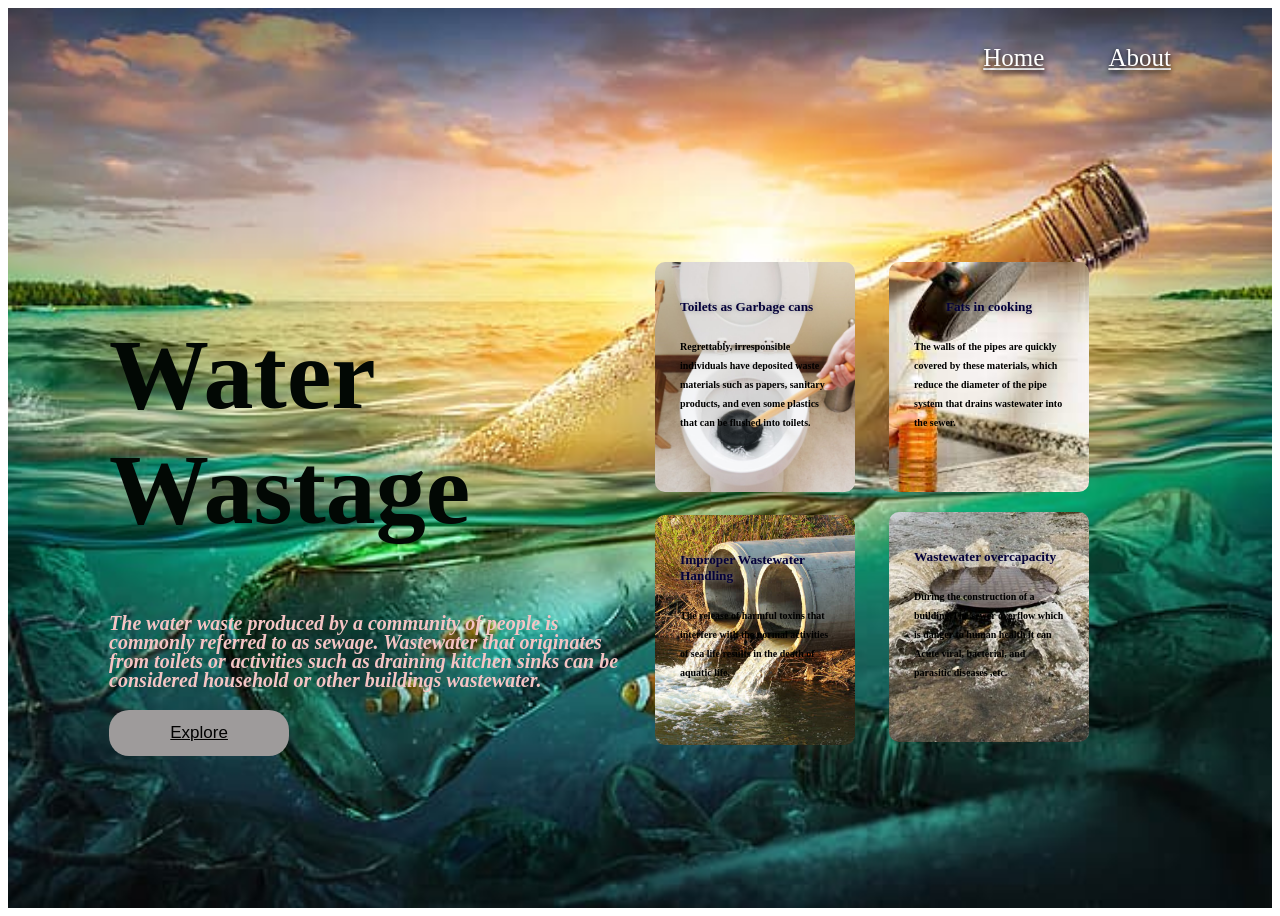
<file: index.html>
<!DOCTYPE html>
<html lang="en">
<head>
    <meta charset="UTF-8">
    <meta name="viewport" content="width=device-width, initial-scale=1.0">
    <title>Water wastage- project</title>
    <link href="web Dashboard pro.css" rel="stylesheet">
</head>
<body>
    <div class="container">
        <div class="navbar">
            <nav>
                <ul>
                    <li><a href="">Home</a></li>
                    <li><a href="Web about pro.html">About</a></li>
                </ul>
            </nav>
            <!--<img src="menu.png" class="menu-icon">-->
        </div>
        <div class="row">
            <div class="col">
                <h1>Water Wastage</h1>
                <p>The water waste produced by a community of people is commonly referred to as sewage. Wastewater that originates from toilets or activities such as draining kitchen sinks can be considered household or other buildings wastewater.</p>
                <button type="button"><a href="Web Content pro.html">Explore</a></button>
            </div>
            <div class="col">
                <div class="card card1">
                    <h5>Toilets as Garbage cans</h5>
                    <p>
                        Regrettably, irresponsible individuals have deposited waste materials such as papers, sanitary products, and even some plastics that can be flushed into toilets.
                    </p>
                </div>
                <div class="card card2">
                    <h5 id="text">Fats in cooking</h5>
                    <p> 
                        The walls of the pipes are quickly covered by these materials, which reduce the diameter of the pipe system that drains wastewater into the sewer.
                    </p>
                </div>
                <div class="card card3">
                    <h5>Improper Wastewater Handling</h5>
                    <p> 
                        The release of harmful toxins that interfere with the normal activities of sea life results in the death of aquatic life.
                    </p>
                </div>
                <div class="card card4">
                    <h5>Wastewater overcapacity</h5>
                    <p>
                        During the construction of a building,The sewer overflow which is danger to human health it can Acute viral, bacterial, and parasitic diseases ,etc.
                    </p>
                </div>
            </div>
        </div>
    </div>
</body>
</html>
</file>
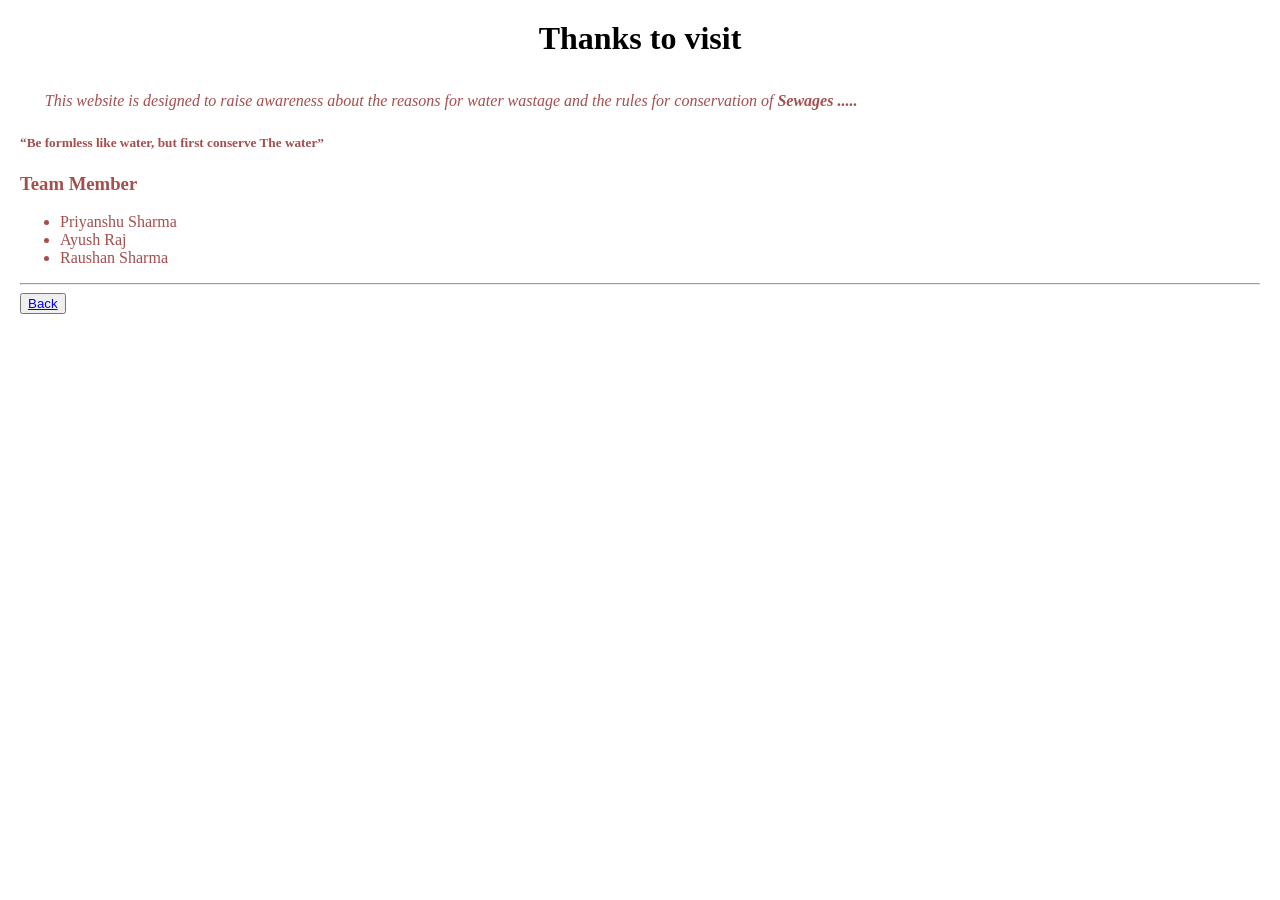
<file: Web about pro.html>
<!DOCTYPE html>
<html lang="en">
<head>
    <meta charset="UTF-8">
    <meta name="viewport" content="width=device-width, initial-scale=1.0">
    <title>About</title>
    <link rel="stylesheet" href="Web about pro.css">
</head>
<body>
    <header>Thanks to visit</header>
    <h1>This website is designed to raise awareness about the reasons for water wastage and the rules for conservation of<strong> Sewages .....</strong></h1>
    <h5><q>Be formless like water, but first conserve The water</q></h5>
    <h3>Team Member</h3>
    <ul>
        <li>Priyanshu Sharma</li>
        <li>Ayush Raj</li>
        <li>Raushan Sharma</li>
    </ul>
    <hr>
    <button type="button"><a href="index.html">Back</a></button>
</body>
</html>
</file>
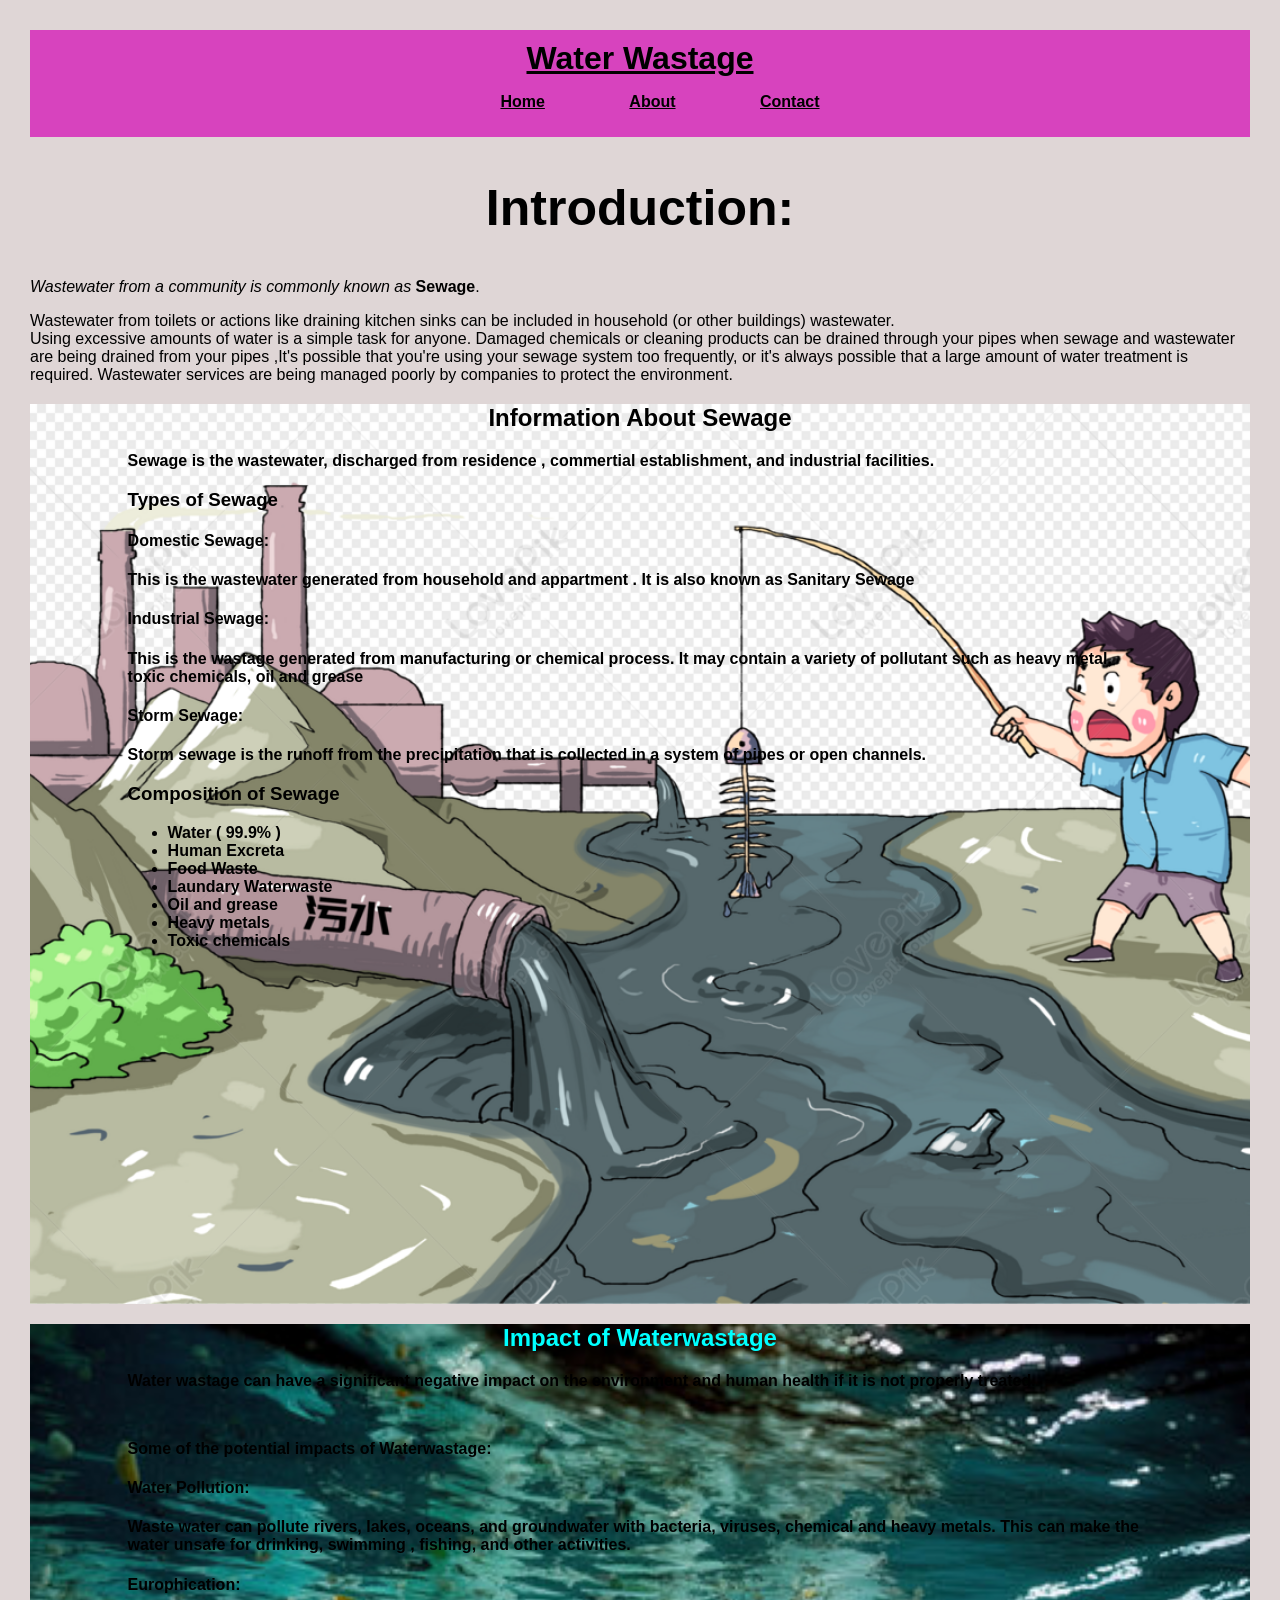
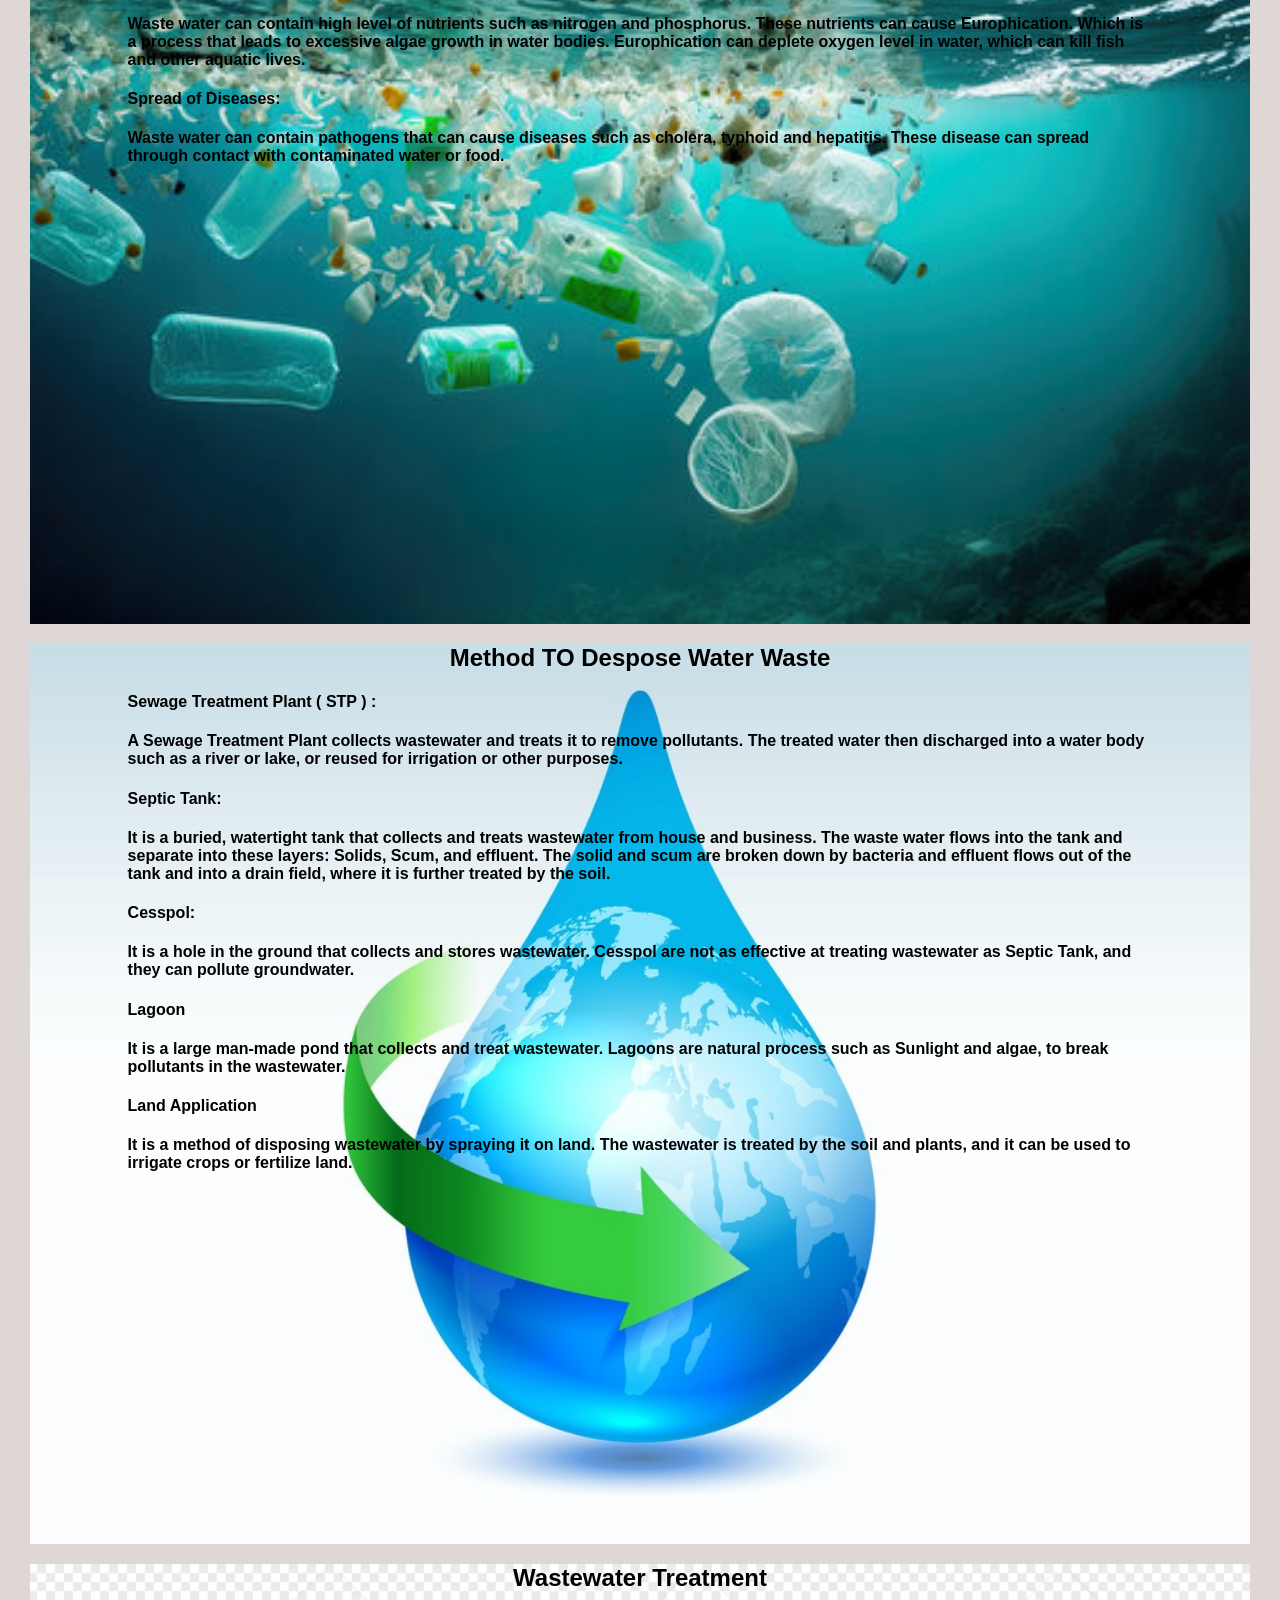
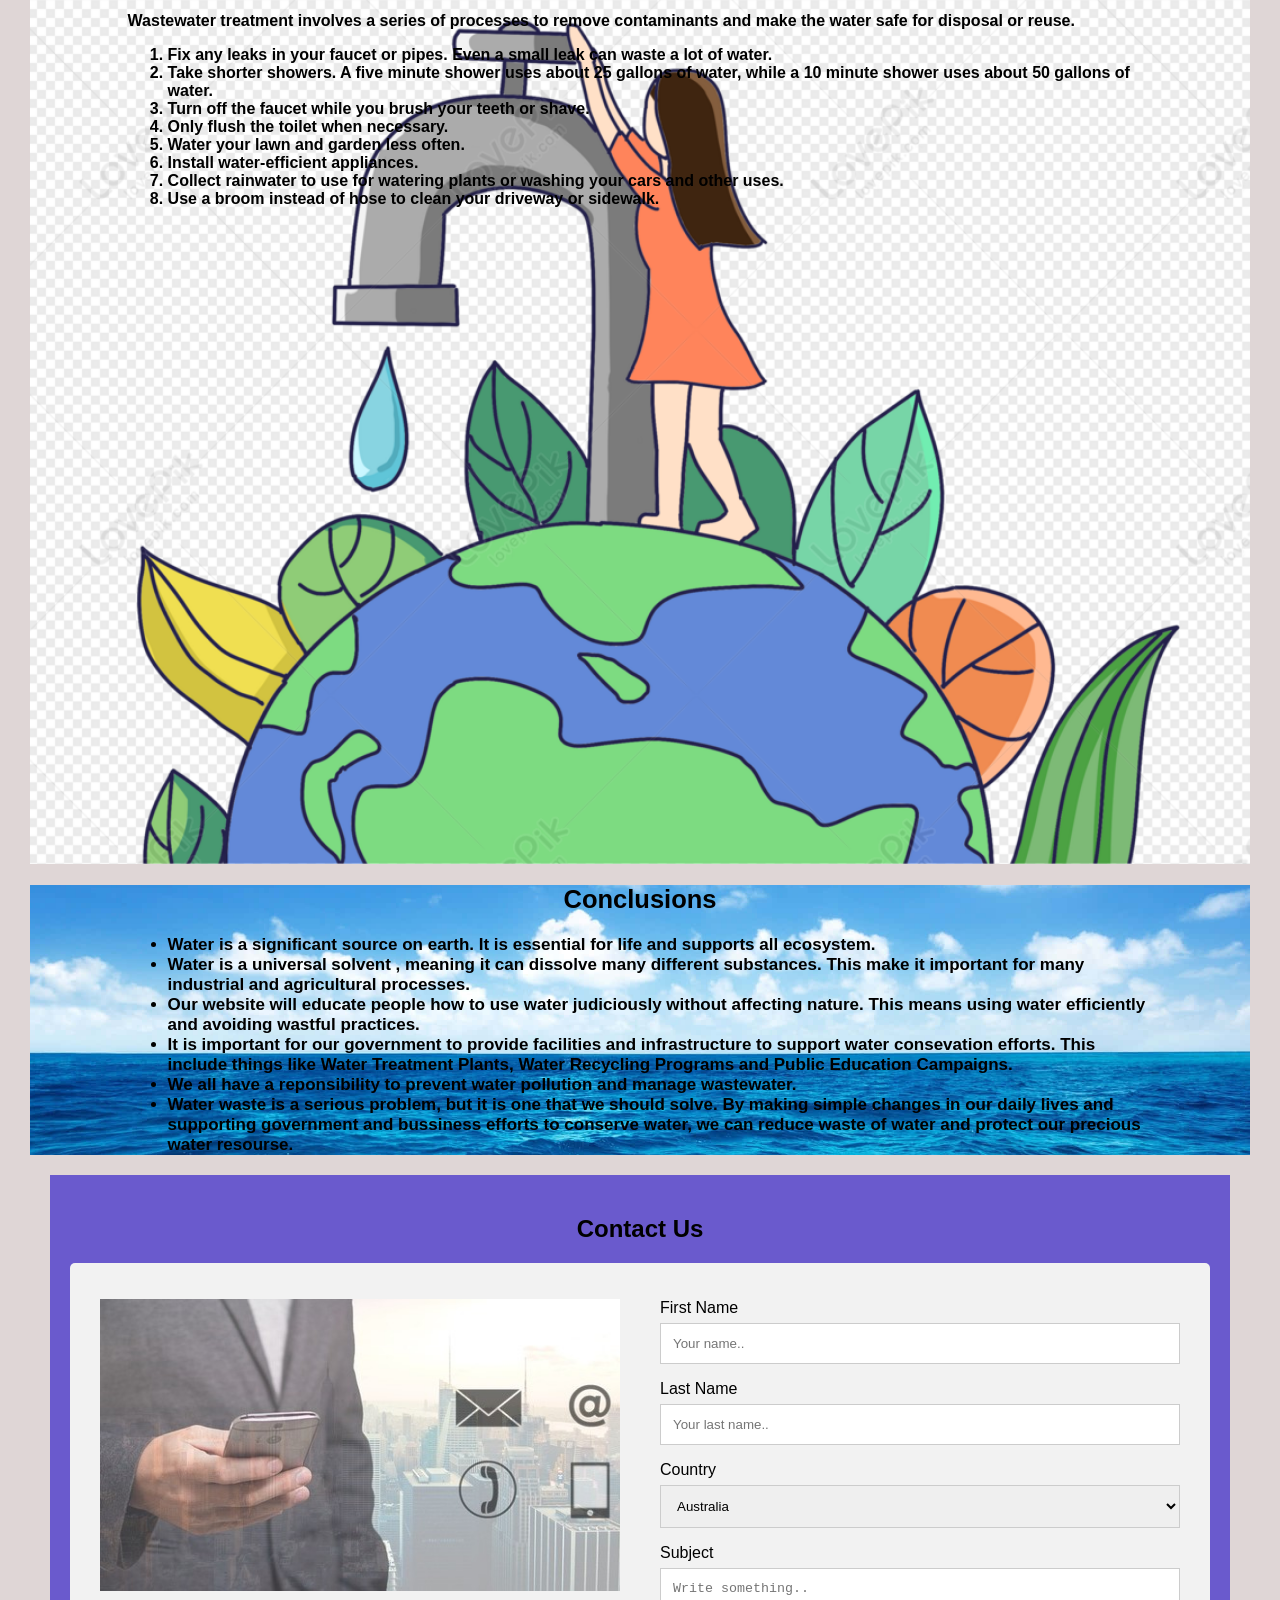
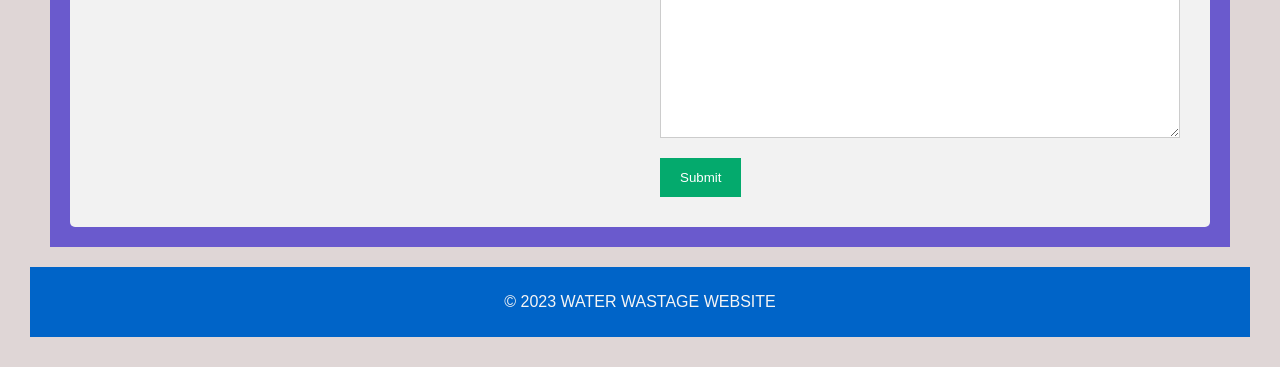
<file: Web Content pro.html>
<!DOCTYPE html>
<html lang="en">
<head>
    <meta charset="UTF-8">
    <meta name="viewport" content="width=device-width, initial-scale=1.0">
    <link rel="stylesheet" href="Web Content pro.css">
    <title>Water wastage</title>
</head>
<body>
    <header>
        <h1>Water wastage</h1>
        <nav>
            <ul>
                <li><a href="index.html"><strong><u>Home</u></strong></a></li>
                <li><a href="Web about pro.html"><strong><u>About</u></strong></a></li>
                <!-- <li><a href="#treatment"><strong><u>Treatment</u></strong></a></li> -->
                <li><a href="#contact"><strong><u>Contact</u></strong></a></li>
            </ul>
        </nav>
    </header>
    <div class="head">
        <h2 style="font-size: 50px;">Introduction:</h2>
        <p>
            <em>Wastewater from a community is commonly known as</em> <strong>Sewage</strong>.
        </p>

        <p>
            Wastewater from toilets or actions like draining kitchen sinks can be included in household (or other buildings) wastewater.<br>
Using excessive amounts of water is a simple task for anyone.
Damaged chemicals or cleaning products can be drained through your pipes when sewage and wastewater are being drained from your pipes ,It's possible that you're using your
 sewage system too frequently, or it's always possible that a large amount of water treatment is required. Wastewater services are being managed poorly by companies to protect the environment.
        </p>
    </div>
    <div class="Sewage">
        <h2>Information About Sewage</h2>
        <p>Sewage is the wastewater, discharged from residence , commertial establishment, and industrial facilities. </p>
        <h3>Types of Sewage</h3>
    <h4>Domestic Sewage:</h4>
        <p>This is the wastewater generated from household and appartment . It is also known as <strong>Sanitary Sewage</strong></p>
    <h4>Industrial Sewage:</h4>
        <p>This is the wastage generated from manufacturing or chemical process. It may contain a variety of pollutant such as heavy metal, toxic chemicals, oil and grease</p>
    <h4>Storm Sewage:</h4> 
        <p>Storm sewage is the runoff from the precipitation that is collected in a system of pipes or open channels.</p>
    <h3>Composition of Sewage</h3>
    <ul>
        <li>Water ( 99.9% )</li>
        <li>Human Excreta</li>
        <li>Food Waste</li>
        <li>Laundary Waterwaste</li>
        <li>Oil and grease</li>
        <li>Heavy metals</li>
        <li>Toxic chemicals</li>
    </ul>
    </div>      

    <div class="pollution">
        <h2 style="color: aqua;">Impact of Waterwastage</h2>
        <p>Water wastage can have a significant negative impact on the environment and human health if it is not properly treated.</p>
        <br>
        <p><strong>Some of the potential impacts of Waterwastage:</strong></p>
    <h4>Water Pollution:</h4>
        <p>Waste water can pollute rivers, lakes, oceans, and groundwater with bacteria, viruses, chemical and heavy metals.
             This can make the water unsafe for drinking, swimming , fishing, and other activities.</p>
    <h4>Europhication:</h4>
        <p>Waste water can contain high level of nutrients such as nitrogen and phosphorus. These nutrients can cause Europhication. 
            Which is a process that leads to excessive algae growth in water bodies. Europhication can deplete oxygen level in water,
             which can kill fish and other aquatic lives.</p>
    <h4>Spread of Diseases:</h4>
        <p>Waste water can contain pathogens that can cause diseases such as cholera, typhoid and hepatitis. These disease can spread 
            through contact with contaminated water or food.</p>
    </div>
    <div class="dispose">
       <h2>Method TO Despose Water Waste</h2> 
    <h4>Sewage Treatment Plant ( STP ) :</h4>
       <p>A Sewage Treatment Plant collects wastewater and treats it to remove pollutants. The treated water then discharged into
         a water body such as a river or lake, or reused for irrigation or other purposes.</p>
    <h4>Septic Tank:</h4>
       <p>It is a buried, watertight tank that collects and treats wastewater from house and business. The waste water 
          flows into the tank and separate into these layers: Solids, Scum, and effluent. The solid and scum are broken down by bacteria
           and effluent flows out of the tank and into a drain field, where it is further treated by the soil.
       </p>
    <h4>Cesspol:</h4>
       <p>It is a hole in the ground that collects and stores wastewater. Cesspol are not as effective at treating wastewater as Septic Tank,
         and they can pollute groundwater.</p>
    <h4>Lagoon</h4>
       <p>It is a large man-made pond that collects and treat wastewater. Lagoons are natural process such as Sunlight and algae, to break pollutants in the wastewater.</p>
    <h4>Land Application</h4>
       <p>It is a method of disposing wastewater by spraying it on land. The wastewater is treated by the soil and plants, and it can be used to irrigate crops or fertilize land.</p>
    </div>
    <div class="conservation">
        <h2>Wastewater Treatment</h2>
        <p>Wastewater treatment involves a series of processes to remove contaminants and make the water safe for disposal or reuse.</p>
    <ol>
        <li>Fix any leaks in your faucet or pipes. Even a small leak can waste a lot of water.</li>
        <li>Take shorter showers. A five minute shower uses about 25 gallons of water, while a 10 minute shower uses about 50 gallons of water.</li>
        <li>Turn off the faucet while you brush your teeth or shave.</li>
        <li>Only flush the toilet when necessary.</li>
        <li>Water your lawn and garden less often.</li>
        <li>Install water-efficient appliances.</li>
        <li>Collect rainwater to use for watering plants or washing your cars and other uses.</li>
        <li>Use a broom instead of hose to clean your driveway or sidewalk.</li>
    </ol>
    </div>

    <div class="conclu">
        <h2>Conclusions</h2>
        <ul>
            <li>Water is a significant source on earth. It is essential for life and supports all ecosystem.</li>
            <li>Water is a universal solvent , meaning it can dissolve many different substances. This make it important for many industrial and agricultural processes.</li>
            <li>Our website will educate people how to use water judiciously without affecting nature. This means using water efficiently and avoiding wastful practices.</li>
            <li>It is important for our government to provide facilities and infrastructure to support water consevation efforts. This include things like 
                <strong>Water Treatment Plants, Water Recycling Programs and Public Education Campaigns.</strong></li>
            <li>We all have a reponsibility to prevent water pollution and manage wastewater.</li>
            <li>Water waste is a serious problem, but it is one that we should solve. By making simple changes in our daily lives and supporting government and bussiness efforts to conserve water,
                we can reduce waste of water and protect our precious water resourse.
            </li>
        </ul>
    </div>

    <section id="contact">
        <div class="contactPage">
            <div style="text-align:center">
                <h2>Contact Us</h2>
              </div>
            <div class="container">
                <div class="row">
                  <div class="column">
                    <img src="contact.jpg" style="width:100%">
                  </div>
                  <div class="column">
                    <form action="/action_page.php">
                      <label for="fname">First Name</label>
                      <input type="text" id="fname" name="firstname" placeholder="Your name..">
                      <label for="lname">Last Name</label>
                      <input type="text" id="lname" name="lastname" placeholder="Your last name..">
                      <label for="country">Country</label>
                      <select id="country" name="country">
                        <option value="australia">Australia</option>
                        <option value="canada">Canada</option>
                        <option value="usa">USA</option>
                        <option value="India">India</option>
                      </select>
                      <label for="subject">Subject</label>
                      <textarea id="subject" name="subject" placeholder="Write something.." style="height:170px"></textarea>
                      <input type="submit" value="Submit">
                    </form>
                  </div>
                </div>
              </div>
        </div>
    </section>
    <footer>
        <p>&copy; 2023 WATER WASTAGE WEBSITE</p>
    </footer>
</body>
</html>
</file>
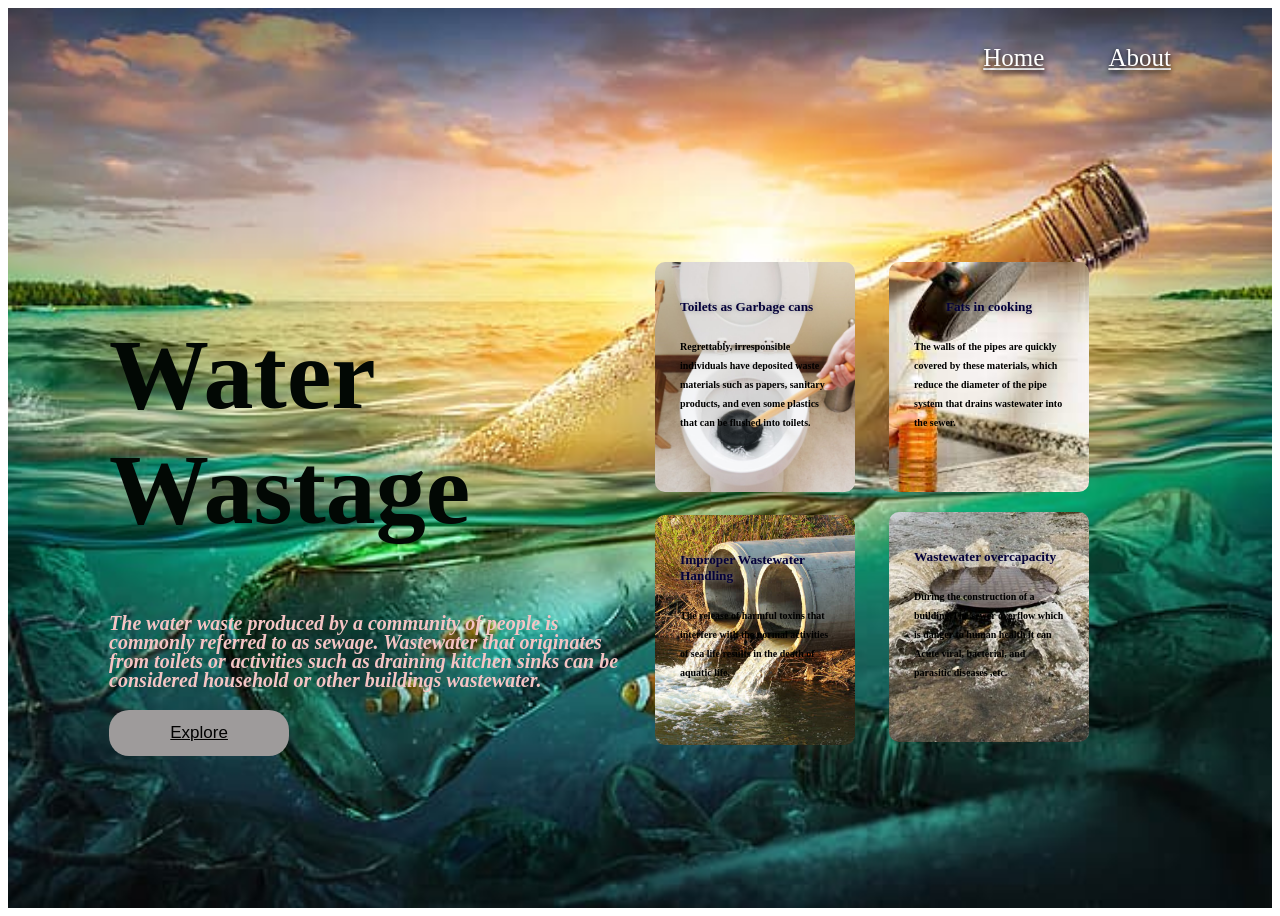
<file: Web Dashboard pro.html>
<!DOCTYPE html>
<html lang="en">
<head>
    <meta charset="UTF-8">
    <meta name="viewport" content="width=device-width, initial-scale=1.0">
    <title>Water wastage- project</title>
    <link href="web Dashboard pro.css" rel="stylesheet">
</head>
<body>
    <div class="container">
        <div class="navbar">
            <nav>
                <ul>
                    <li><a href="">Home</a></li>
                    <li><a href="Web about pro.html">About</a></li>
                </ul>
            </nav>
            <!--<img src="menu.png" class="menu-icon">-->
        </div>
        <div class="row">
            <div class="col">
                <h1>Water Wastage</h1>
                <p>The water waste produced by a community of people is commonly referred to as sewage. Wastewater that originates from toilets or activities such as draining kitchen sinks can be considered household or other buildings wastewater.</p>
                <button type="button"><a href="Web Content pro.html">Explore</a></button>
            </div>
            <div class="col">
                <div class="card card1">
                    <h5>Toilets as Garbage cans</h5>
                    <p>
                        Regrettably, irresponsible individuals have deposited waste materials such as papers, sanitary products, and even some plastics that can be flushed into toilets.
                    </p>
                </div>
                <div class="card card2">
                    <h5 id="text">Fats in cooking</h5>
                    <p> 
                        The walls of the pipes are quickly covered by these materials, which reduce the diameter of the pipe system that drains wastewater into the sewer.
                    </p>
                </div>
                <div class="card card3">
                    <h5>Improper Wastewater Handling</h5>
                    <p> 
                        The release of harmful toxins that interfere with the normal activities of sea life results in the death of aquatic life.
                    </p>
                </div>
                <div class="card card4">
                    <h5>Wastewater overcapacity</h5>
                    <p>
                        During the construction of a building,The sewer overflow which is danger to human health it can Acute viral, bacterial, and parasitic diseases ,etc.
                    </p>
                </div>
            </div>
        </div>
    </div>
</body>
</html>
</file>
<file: web Dashboard pro.css>
.container{
    background-image: url(Background4.jpg);
    background-position: center;
    background-size: cover;
    width: 100%;
    height: 100vh;
    padding-left: 8%;
    padding-right: 8%;
    box-sizing: border-box;
}
.navbar{
    height: 11%;
    display: flex;
    align-items: center;
}
.menu-icon{
    width: 30px;
    cursor: pointer;
    margin-left: 40px;
}
nav{
    flex: 1;
    text-align: right;
}
nav ul li{
    list-style: none;
    display: inline-block;
    margin-left: 60px;
}
nav ul li a{
    text-decoration-color: none;
    text-decoration: underline;
    color: #fff;
    font-size: 25px;
    text-shadow: 0 2px 5px #000;
}
.row{
    display: flex;
    height: 88%;
    align-items: center;
}
.col{
    flex-basis: 50%;
}
h1{
    color: rgb(2, 8, 4);
    font-size: 100px;
    text-shadow: 0 2px 10px rgb(209, 219, 213), 151, 139;
}
p{
    color: #f5c4c4;
    font-size: 20px;
    font-weight: bold;
    line-height: 19px;
    font-style: oblique;
}
button{
    width: 180px;
    color: #000;
    font-size: 17px;
    padding: 13px 0;
    background: #9e9b9b;
    border: 0;
    border-radius: 20px;
    outline: none;
    margin-top: 0;
    box-shadow: #999;
}
.card{
    width: 200px;
    height: 230px;
    display: inline-block;
    border-radius: 10px;
    padding: 15px 25px;
    box-sizing: border-box;
    cursor: pointer;
    margin: 10px 15px;
    background-position: center;
    background-size: cover;
    transition: transform 0.5s;
}
.card1{
    background-image: url(Toilet.jpg);
}
.card2{
    background-image: url(Fats\ use.jpeg);
}
.card3{
    background-image: url(Improper\ ww.jpg);
}
.card4{
    background-image: url(over2.jpg);
}
.card:hover{
    transform: translateY(-10px);
}
h5{
    color: rgb(4, 1, 58);
    text-shadow: 0 0 5px #999;
}
.card p{
    font-size: 10px;
    color: rgb(0, 0, 0);
    font-style: normal;
    text-shadow: rgb(15, 4, 161);
}
button a:hover{
    color: brown;
}
a:hover{
    color: aqua;
}
button a{
    color: #000;
}
#text {
    text-align: center;
}
</file>
<file: Web about pro.css>
header{
    text-align: center;
    text-shadow: rgb(103, 81, 48);
    color: black;
    font-size: xx-large;
    font-weight: bolder;
}
h1{
    padding-top: 10px;
    margin: 2%;
    font-size: medium;
    font-style: oblique;
    font-weight: 200;
}
body{
    color: #a64d4d;
    margin: 20px;
}
</file>
<file: Web Content pro.css>
/* Reset some default styles */
h1{
    margin: 0;
    padding: 0;
    text-align: center;
    color:rgb(0, 0, 0);
    text-decoration: underline;
    text-decoration-color: rgb(0, 0, 0);
    text-transform: capitalize;
    font-style: normal;
}
#home{
    width: 50%;
    margin: 7px auto;
}
h2 {
    color: black;
    text-align: center;
}

body {
    font-family: Arial, sans-serif;
    background-color: #dfd6d6;
    margin: 10px;
    padding: 20px;
}

header {
    padding: 10px 0;
    background-color: rgb(215, 67, 190);
}

nav ul {
    list-style-type: none;
    text-align: center;
}

nav li {
    display: inline;
    margin: 0 40px;
}

nav a {
    text-decoration: black;
    border-top-width: 20px;
    text-shadow: 0cqi;
    color: black;
}

section {
    margin: 20px;
    padding: 20px;
    background-color: slateblue;
}

footer {
    background-color: rgb(0,100,200);
    color: whitesmoke;
    text-align: center;
    padding: 10px 0;
}
.Sewage{
    background-image: url(water-pollution.png);
    background-position: center;
    background-size: cover;
    width: 100%;
    height: 100vh;
    padding-left: 8%;
    padding-right: 8%;
    box-sizing: border-box;
    color:black;
    text-shadow:#d5dfd5;
    font-weight: bold;
}
.pollution{
    background-image:url(Background2.jpg) ;
    background-position: center;
    background-size: cover;
    width: 100%;
    height: 100vh;
    padding-left: 8%;
    padding-right: 8%;
    box-sizing: border-box;
    color:rgb(0, 0, 0);
    text-shadow:#d5dfd5;
    font-weight: bold;
}
.dispose{
    background-image: url(recycle.jpg);
    background-position: center;
    background-size: cover;
    width: 100%;
    height: 100vh;
    padding-left: 8%;
    padding-right: 8%;
    box-sizing: border-box;
    color:black;
    text-shadow:#d5dfd5;
    font-weight: bold;
}
.conclu{
    background-image: url(water-background.jpg);
    background-position: center;
    background-size: cover;
    width: 100%;
    height: 50%;
    padding-left: 8%;
    padding-right: 8%;
    box-sizing: border-box;
    color:black;
    text-shadow:#d5dfd5;
    font-weight: bold;
    font-size: 17px;
}
.conservation{
    background-image: url(conservation.png);
    background-position: center;
    background-size: cover;
    width: 100%;
    height: 100vh;
    padding-left: 8%;
    padding-right: 8%;
    box-sizing: border-box;
    color:black;
    text-shadow:#d5dfd5;
    font-weight: bold;
}
body {
    font-family: Arial, Helvetica, sans-serif;
  }
  
  * {
    box-sizing: border-box;
  }
  
  /* Style inputs */
  input[type=text], select, textarea {
    width: 100%;
    padding: 12px;
    border: 1px solid #ccc;
    margin-top: 6px;
    margin-bottom: 16px;
    resize: vertical;
  }
  
  input[type=submit] {
    background-color: #04AA6D;
    color: white;
    padding: 12px 20px;
    border: none;
    cursor: pointer;
  }
  
  input[type=submit]:hover {
    background-color: #45a049;
  }
  
  /* Style the container/contact section */
  .container {
    border-radius: 5px;
    background-color: #f2f2f2;
    padding: 10px;
  }
  
  /* Create two columns that float next to eachother */
  .column {
    float: left;
    width: 50%;
    margin-top: 6px;
    padding: 20px;
    height: 100%;
  }
  
  /* Clear floats after the columns */
  .row:after {
    content: "";
    display: table;
    clear: both;
  }
  
  /* Responsive layout - when the screen is less than 600px wide, make the two columns stack on top of each other instead of next to each other */
  @media screen and (max-width: 600px) {
    .column, input[type=submit] {
      width: 100%;
      margin-top: 0;
    }
  }
  a:hover{
    color: rgb(23, 0, 173);
  }
</file>
